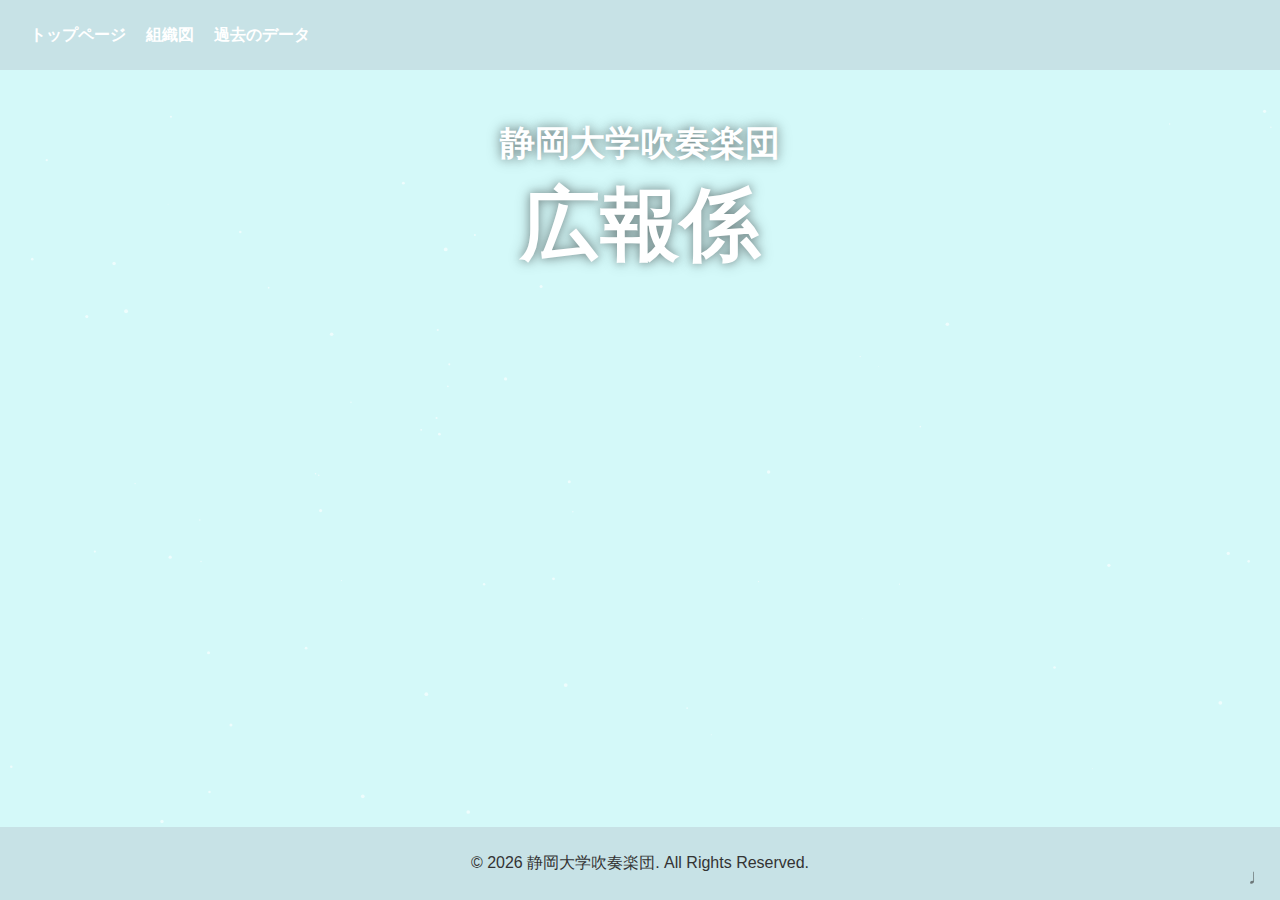
<file: index.html>
<!-- トップページのHTML -->
<!DOCTYPE html>
<html lang="ja">
<head>
  <meta charset="UTF-8">
  <meta name="viewport" content="width=device-width, initial-scale=1.0">
  <meta name="robots" content="noindex, nofollow">
  <title>静岡大学吹奏楽団 広報係 HP トップページ</title>
  <link rel="stylesheet" href="common.css">
  <link rel="stylesheet" href="colors.css">
  <link rel="stylesheet" href="top.css">
  <script src="common.js" defer></script>
  <script src="top.js" defer></script>
</head>

<body>
  <canvas id="particle-bg"></canvas>
  <div class="navbar">
    <div class="menu-toggle" aria-label="メニューを開く/閉じる">
      <div></div><div></div><div></div>
    </div>
    <div class="nav-links">
      <a href="index.html">トップページ</a>
      <a href="org.html">組織図</a>
      <a href="file.html">過去のデータ</a>
    </div>
  </div>

  <main>
    <div class="top-title">
      <p>静岡大学吹奏楽団</p>
    </div>
    <div class="sub-title">
      <h1>広報係</h1>
    </div>
  </main>

  <footer>
    <p>&copy; 2026 静岡大学吹奏楽団. All Rights Reserved.</p>
  </footer>

  <div id="secretNote">♩</div>

</body>
</html>
</file>
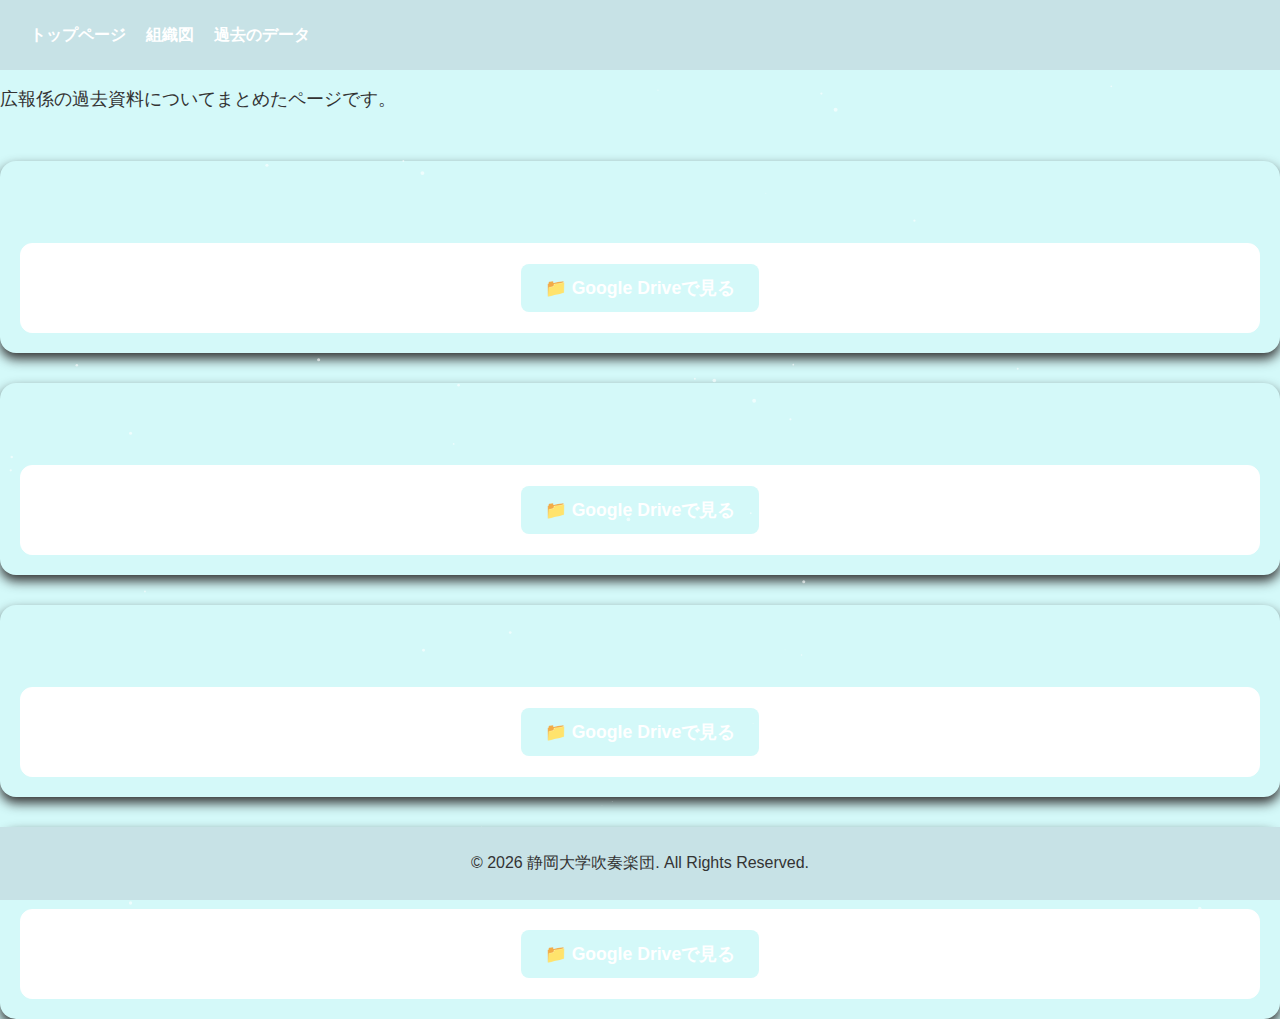
<file: file.html>
<!-- 過去のデータページのHTML -->
<!DOCTYPE html>
<html lang="ja">
<head>
  <meta charset="UTF-8">
  <meta name="viewport" content="width=device-width, initial-scale=1.0">
  <meta name="robots" content="noindex, nofollow">
  <title>静岡大学吹奏楽団 広報係 HP 過去のデータ</title>
  <link rel="stylesheet" href="common.css">
  <link rel="stylesheet" href="colors.css">
  <link rel="stylesheet" href="file.css">
  <script src="common.js" defer></script>
  <script src="file.js" defer></script>
</head>

<body>
  <canvas id="particle-bg"></canvas>
  <div class="navbar">
    <div class="menu-toggle" aria-label="メニューを開く/閉じる">
      <div></div><div></div><div></div>
    </div>
    <div class="nav-links">
      <a href="index.html">トップページ</a>
      <a href="org.html">組織図</a>
      <a href="file.html">過去のデータ</a>
    </div>
  </div>

  <main>
    <div class="page-header-box">
      <h1>《過去のデータ》</h1>
      <p class="file-intro">
        広報係の過去資料についてまとめたページです。
      </p>
    </div>
    <div class="file-container" id="file-container">
      <div class="file-department" data-dept-name="チラシ・ポスター部">
        <h2>チラシ・ポスター部</h2>
      </div>
      <div class="file-department" data-dept-name="許可申請部">
        <h2>許可申請部</h2>
      </div>
      <div class="file-department" data-dept-name="広報部">
        <h2>広報部</h2>
      </div>
      <div class="file-department" data-dept-name="広報部">
        <h2>その他</h2>
      </div>
      <div id="loading-error" style="color: red; display: none;">資料の読み込みに失敗しました。Live Serverで開いているか、`file_data.json`をご確認ください。</div>
    </div>
  </main>
    
  <footer>
    <div class="main-content">
      <p>&copy; 2026 静岡大学吹奏楽団. All Rights Reserved.</p>
    </div>
  </footer>
</body>
</html>
</file>
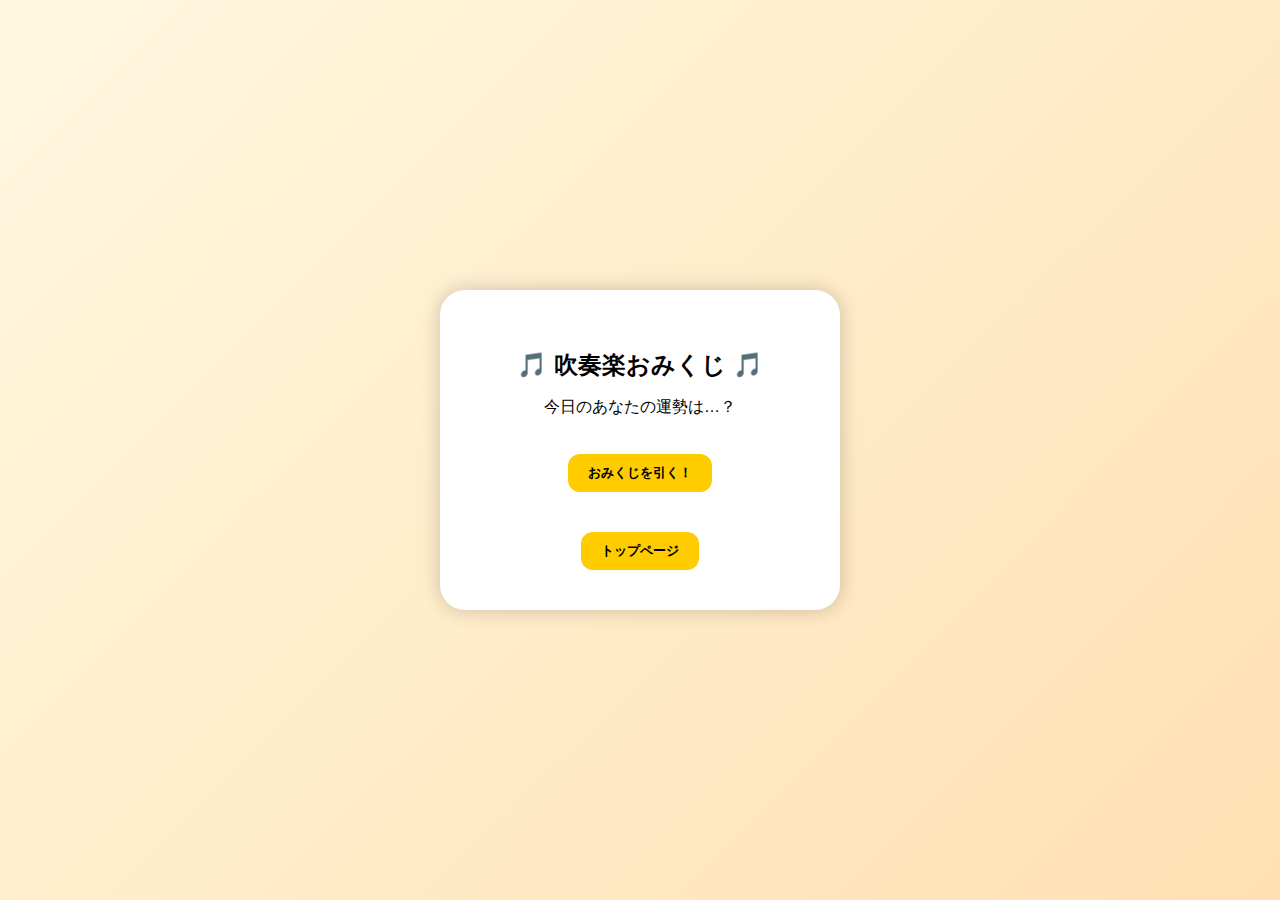
<file: omikuji.html>
<!-- omikuji.html -->
<!DOCTYPE html>
<html lang="ja">
<head>
  <meta charset="UTF-8">
  <meta name="viewport" content="width=device-width, initial-scale=1.0">
  <title>吹奏楽おみくじ</title>
  <link rel="stylesheet" href="omikuji.css">
</head>
<body>
  <div class="container">
    <h2>🎵 吹奏楽おみくじ 🎵</h2>
    <p>今日のあなたの運勢は…？</p>
    <button id="drawOmikuji">おみくじを引く！</button>
    <div id="omikujiResult"></div>
    <button id="backBtn">トップページ</button>
  </div>

  <script src="omikuji.js"></script>
</body>
</html>
</file>
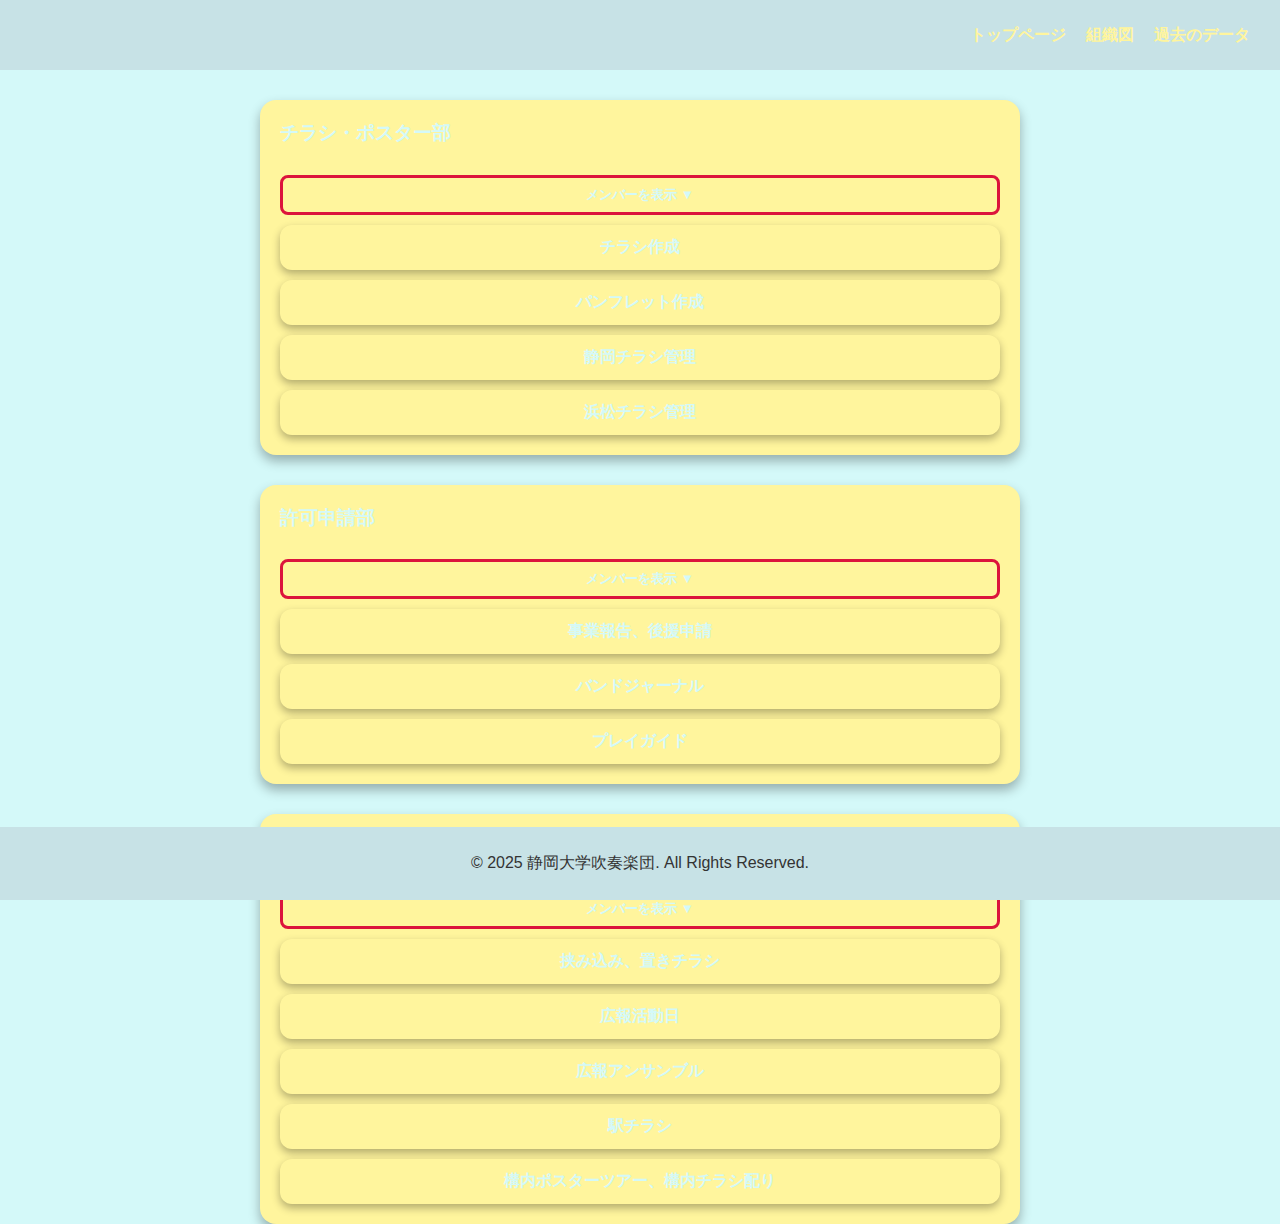
<file: org.html>
<!DOCTYPE html>
<html lang="ja">
<head>
  <meta charset="UTF-8">
  <meta name="viewport" content="width=device-width, initial-scale=1.0">
  <title>静岡大学吹奏楽団 広報係 HP 組織図</title>
  <link rel="stylesheet" href="common.css"> 
  <link rel="stylesheet" href="org.css">
  <script src="common.js" defer></script>
  <script src="org.js" defer></script>
</head>

<body>
  <div class="navbar"> 
    <div class="navbar-left">
      </div>
    <div class="menu-toggle" aria-label="メニューを開く/閉じる">
      <div></div><div></div><div></div>
    </div>
    <div class="nav-links">
      <a href="index.html">トップページ</a>
      <a href="org.html">組織図</a>
      <a href="file.html">過去のデータ</a>
    </div>
  </div>
  
  <div class="org-chart">
    <div class="department" data-dept-name="チラシ・ポスター部">
    <h3>チラシ・ポスター部</h3>
      <button class="member-toggle" aria-expanded="false">メンバーを表示 ▼</button>
      <div class="member-list-container" style="display: none;">
      </div>
      <div class="tasks">
        <div class="task" data-task-name="チラシ作成" data-dept-name="チラシ・ポスター部">
          <span class="title">チラシ作成</span>
        </div>
        <div class="task" data-task-name="パンフレット作成" data-dept-name="チラシ・ポスター部">
          <span class="title">パンフレット作成</span>
        </div>
        <div class="task" data-task-name="静岡チラシ管理" data-dept-name="チラシ・ポスター部">
          <span class="title">静岡チラシ管理</span>
        </div>
        <div class="task" data-task-name="浜松チラシ管理" data-dept-name="チラシ・ポスター部">
          <span class="title">浜松チラシ管理</span>
        </div>
      </div>
    </div>

        <div class="department" data-dept-name="許可申請部">
            <h3>許可申請部</h3>
            <button class="member-toggle" aria-expanded="false">メンバーを表示 ▼</button>
            <div class="member-list-container" style="display: none;"></div>

            <div class="tasks">
                <div class="task" data-task-name="事業報告、後援申請" data-dept-name="許可申請部">
                    <span class="title">事業報告、後援申請</span>
                </div>
                <div class="task" data-task-name="バンドジャーナル" data-dept-name="許可申請部">
                    <span class="title">バンドジャーナル</span>
                </div>
                <div class="task" data-task-name="プレイガイド" data-dept-name="許可申請部">
                    <span class="title">プレイガイド</span>
                </div>
            </div>
        </div>

        <div class="department" data-dept-name="広報部">
            <h3>広報部</h3>
            <button class="member-toggle" aria-expanded="false">メンバーを表示 ▼</button>
            <div class="member-list-container" style="display: none;"></div>

            <div class="tasks">
                <div class="task" data-task-name="挟み込み、置きチラシ" data-dept-name="広報部">
                    <span class="title">挟み込み、置きチラシ</span>
                </div>
                <div class="task" data-task-name="広報活動日" data-dept-name="広報部">
                    <span class="title">広報活動日</span>
                </div>
                <div class="task" data-task-name="広報アンサンブル" data-dept-name="広報部">
                    <span class="title">広報アンサンブル</span>
                </div>
                <div class="task" data-task-name="駅チラシ" data-dept-name="広報部">
                    <span class="title">駅チラシ</span>
                </div>
                <div class="task" data-task-name="構内ポスターツアー、構内チラシ配り" data-dept-name="広報部">
                    <span class="title">構内ポスターツアー、構内チラシ配り</span>
                </div>
            </div>
        </div>
    </div>

    <div class="modal" id="modal">
        <div class="modal-content">
            <span class="close">&times;</span>
            <div id="modal-text"></div>
        </div>
    </div>

    <footer>
        <div class="main-content">
            <p>&copy; 2025 静岡大学吹奏楽団. All Rights Reserved.</p>
        </div>
    </footer>
</body>
</html>
</file>
<file: common.css>
/* ===== [共通スタイル設定] ===== */

/* カラーパレット定義 */
:root {
    --color-primary: #d4f9f9; /* メインカラー */
    --color-primary-dark: #c7e2e6; /* メインカラーの10%暗い色 */
    --color-accent: #dc143c; /* アクセントカラー */
    --color-accent-dark:#4793a6; /* アクセントカラーの10%暗い色 */
    --color-bg-light: #fff59d; /* 背景色（メインと逆が望ましい） */
    --color-text-light: #ffffff; /* メインテキスト白色 */
    --color-text-dark: #333333; /* メインテキスト黒色 */
    --color-shadow: rgba(0, 0, 0, 0.3); /* 影用 */
}

/* カラーパレット定義（お正月） */
:root[data-thema="newyear"] {
    --color-primary: #1b718b;    /* メインカラー */
    --color-primary-dark: #155a6f;
    --color-accent: #ef9119;     /* アクセントカラー */
    --color-accent-dark:#bf7414;
    --color-bg-light: #f2ebea;   /* 背景の淡色 */
    --color-text-light: #ffffff;  /* メインテキスト白色 */
    --color-text-dark: #333333;  /* メインテキスト黒色 */
    --color-shadow: rgba(0, 0, 0, 0.3); /* 影用 */
}

/* カラーパレット定義（バレンタインデー） */
:root[data-thema="valentineday"] {
    --color-primary: #1b718b;    /* メインカラー */
    --color-primary-dark: #155a6f;
    --color-accent: #ef9119;     /* アクセントカラー */
    --color-accent-dark:#bf7414;
    --color-bg-light: #f2ebea;   /* 背景の淡色 */
    --color-text-light: #ffffff;  /* メインテキスト白色 */
    --color-text-dark: #333333;  /* メインテキスト黒色 */
    --color-shadow: rgba(0, 0, 0, 0.3); /* 影用 */
}

/* カラーパレット定義（ホワイトデー） */
:root[data-thema="whiteday"] {
    --color-primary: #1b718b;    /* メインカラー */
    --color-primary-dark: #155a6f;
    --color-accent: #ef9119;     /* アクセントカラー */
    --color-accent-dark:#bf7414;
    --color-bg-light: #f2ebea;   /* 背景の淡色 */
    --color-text-light: #ffffff;  /* メインテキスト白色 */
    --color-text-dark: #333333;  /* メインテキスト黒色 */
    --color-shadow: rgba(0, 0, 0, 0.3); /* 影用 */
}

/* カラーパレット定義（エイプリルフール） */
:roo[data-thema="aprilfool"] {
    --color-primary: #1b718b;    /* メインカラー */
    --color-primary-dark: #155a6f;
    --color-accent: #ef9119;     /* アクセントカラー */
    --color-accent-dark:#bf7414;
    --color-bg-light: #f2ebea;   /* 背景の淡色 */
    --color-text-light: #ffffff;  /* メインテキスト白色 */
    --color-text-dark: #333333;  /* メインテキスト黒色 */
    --color-shadow: rgba(0, 0, 0, 0.3); /* 影用 */
}

/* カラーパレット定義（こどもの日） */
:root[data-thema="childrensday"] {
    --color-primary: #1b718b;    /* メインカラー */
    --color-primary-dark: #155a6f;
    --color-accent: #ef9119;     /* アクセントカラー */
    --color-accent-dark:#bf7414;
    --color-bg-light: #f2ebea;   /* 背景の淡色 */
    --color-text-light: #ffffff;  /* メインテキスト白色 */
    --color-text-dark: #333333;  /* メインテキスト黒色 */
    --color-shadow: rgba(0, 0, 0, 0.3); /* 影用 */
}

/* カラーパレット定義（６月未定） */
:root[data-thma="mitei"] {
    --color-primary: #1b718b;    /* メインカラー */
    --color-primary-dark: #155a6f;
    --color-accent: #ef9119;     /* アクセントカラー */
    --color-accent-dark:#bf7414;
    --color-bg-light: #f2ebea;   /* 背景の淡色 */
    --color-text-light: #ffffff;  /* メインテキスト白色 */
    --color-text-dark: #333333;  /* メインテキスト黒色 */
    --color-shadow: rgba(0, 0, 0, 0.3); /* 影用 */
}

/* カラーパレット定義（七夕） */
:root[data-thema="tanabata"] {
    --color-primary: #1b718b;    /* メインカラー */
    --color-primary-dark: #155a6f;
    --color-accent: #ef9119;     /* アクセントカラー */
    --color-accent-dark:#bf7414;
    --color-bg-light: #f2ebea;   /* 背景の淡色 */
    --color-text-light: #ffffff;  /* メインテキスト白色 */
    --color-text-dark: #333333;  /* メインテキスト黒色 */
    --color-shadow: rgba(0, 0, 0, 0.3); /* 影用 */
}

/* カラーパレット定義（８月未定） */
:root[data-thema="mitei"] {
    --color-primary: #1b718b;    /* メインカラー */
    --color-primary-dark: #155a6f;
    --color-accent: #ef9119;     /* アクセントカラー */
    --color-accent-dark:#bf7414;
    --color-bg-light: #f2ebea;   /* 背景の淡色 */
    --color-text-light: #ffffff;  /* メインテキスト白色 */
    --color-text-dark: #333333;  /* メインテキスト黒色 */
    --color-shadow: rgba(0, 0, 0, 0.3); /* 影用 */
}

/* カラーパレット定義（お月見） */
:root[data-thema="tsukimi"] {
    --color-primary: #1b718b;    /* メインカラー */
    --color-primary-dark: #155a6f;
    --color-accent: #ef9119;     /* アクセントカラー */
    --color-accent-dark:#bf7414;
    --color-bg-light: #f2ebea;   /* 背景の淡色 */
    --color-text-light: #ffffff;  /* メインテキスト白色 */
    --color-text-dark: #333333;  /* メインテキスト黒色 */
    --color-shadow: rgba(0, 0, 0, 0.3); /* 影用 */
}

/* カラーパレット定義（ハロウィン） */
:root[data-thema="halloween"] {
    --color-primary: #1b718b;    /* メインカラー */
    --color-primary-dark: #155a6f;
    --color-accent: #ef9119;     /* アクセントカラー */
    --color-accent-dark:#bf7414;
    --color-bg-light: #f2ebea;   /* 背景の淡色 */
    --color-text-light: #ffffff;  /* メインテキスト白色 */
    --color-text-dark: #333333;  /* メインテキスト黒色 */
    --color-shadow: rgba(0, 0, 0, 0.3); /* 影用 */
}

/* カラーパレット定義（十一月未定） */
:root[data-thema="mitei"] {
    --color-primary: #1b718b;    /* メインカラー */
    --color-primary-dark: #155a6f;
    --color-accent: #ef9119;     /* アクセントカラー */
    --color-accent-dark:#bf7414;
    --color-bg-light: #f2ebea;   /* 背景の淡色 */
    --color-text-light: #ffffff;  /* メインテキスト白色 */
    --color-text-dark: #333333;  /* メインテキスト黒色 */
    --color-shadow: rgba(0, 0, 0, 0.3); /* 影用 */
}

/* カラーパレット定義（クリスマス） */
:root[data-thema="christmas"] {
    --color-primary: #1b718b;    /* メインカラー */
    --color-primary-dark: #155a6f;
    --color-accent: #ef9119;     /* アクセントカラー */
    --color-accent-dark:#bf7414;
    --color-bg-light: #f2ebea;   /* 背景の淡色 */
    --color-text-light: #ffffff;  /* メインテキスト白色 */
    --color-text-dark: #333333;  /* メインテキスト黒色 */
    --color-shadow: rgba(0, 0, 0, 0.3); /* 影用 */
}

/* 全ての要素にbox-sizing: border-boxを適用 */
*, *::before, *::after {
    box-sizing: border-box;
}

/* HTMLとBODYの基本設定 */
html, body {
    height: 100%;
    width: 100%;
    margin: 0; 
    padding: 0;
}

/* ページ全体の設定 */
body {
    margin: 0; 
    font-family: "Noto Sans JP", sans-serif; 
    background-color: var(--color-primary);
    color: var(--color-text-dark);
    overflow-x: hidden;
    position: relative;
}

/* パーティクル背景 */
#particle-bg {
    position: absolute;
    top: 0;
    left: 0;
    width: 100%;
    height: 100%;
    inset: 0;
    pointer-events: none;
}

/* ナビゲーションバー */
.navbar {
    position: fixed;
    top: 0;
    width: 100%;
    height: 70px;
    background-color: var(--color-primary-dark);
    display: flex;
    justify-content: space-between;
    align-items: center;
    padding: 0 30px;
    z-index: 100;
}

/* ナビゲーションロゴなど左側 */
.navbar-left {
    display: flex; 
    align-items: center; 
    gap: 10px; 
}

/* ハンバーガーメニュー */
.menu-toggle {
    display: none;
    flex-direction: column; 
    justify-content: center; 
    align-items: flex-end; 
    gap: 5px; 
    cursor: pointer; 
    position: relative;
    z-index: 99999;
}

.menu-toggle div {
    display: block;
    width: 28px;
    height: 5px;
    background-color: var(--color-bg-light);
    margin: 0;
    transition: all 0.3s ease;
}

/* メニュー本体 */
.nav-links {
    display: flex;
    gap: 20px; 
    transition: all 0.3s ease; 
}

.nav-links a {
    color: var(--color-bg-light);
    text-decoration: none;
    font-weight: 600;
    transition: 0.3s;
}

.nav-links a:hover {
    text-shadow: 0 0 10px var(--color-bg-light); 
}

/* スマホ用　*/
@media (max-width: 768px) {
    .menu-toggle {
        display: flex;
    }
    .nav-links {
        display: none;
        position: absolute;
        top: 70px;
        right: 5px;
        flex-direction: column;
        background-color: var(--color-primary); 
        width: 180px;
        padding: 10px;
        border-radius: 10px 10px 10px 10px;
        box-shadow: 0 5px 15px var(--color-text-dark);
    }
    .nav-links.open {
        display: flex;
        animation: fadeIn 0.3s ease;
    }
    @keyframes fadeIn {
        from { opacity: 0; }
        to { opacity: 1; }
    }
}

/* フッター */
footer {
    text-align: center;
    padding: 10px;
    color: var(--color-text-dark);
    position: fixed;
    bottom: 0;
    width: 100%;
    background-color: var(--color-primary-dark);
    z-index: 99;
}
</file>
<file: colors.css>
/* ===== カラーパレット定義 ===== */

/* メインカラー定義 */
:root {
    --color-primary: #d4f9f9; /* メインカラー */
    --color-primary-dark: #c7e2e6; /* メインカラーの10%暗い色 */
    --color-accent: #1e73be; /* アクセントカラー */
    --color-accent-dark:#1b68ab; /* アクセントカラーの10%暗い色 */
    --color-bg-light: #ffffff; /* 背景色 */
    --color-text-dark: #333333; /* メインテキスト黒色 */
    --color-shadow: rgba(0, 0, 0, 0.3); /* 影用 */
}

/* カラーパレット定義（お正月） */
:root[data-thema="newyear"] {
    --color-primary: #c20000;
    --color-primary-dark: #b00000;
    --color-accent: #d0a900;
    --color-accent-dark:#bb9800;
    --color-bg-light: #ffffff;
    --color-text-dark: #333333;
    --color-shadow: rgba(0, 0, 0, 0.3);
}

/* カラーパレット定義（バレンタインデー） */
:root[data-thema="valentineday"] {
    --color-primary: #ed8fa0;
    --color-primary-dark: #d58190;
    --color-accent: #6d2619;
    --color-accent-dark:#622217;
    --color-bg-light: #ffffff;
    --color-text-dark: #333333;
    --color-shadow: rgba(0, 0, 0, 0.3);
}

/* カラーパレット定義（ひな祭り） */
:root[data-thema="hinamaturi"] {
    --color-primary: #ff93aa;
    --color-primary-dark: #c0d033;
    --color-accent: #ffdd66;
    --color-accent-dark:#ff6076;
    --color-bg-light: #ffffff;
    --color-text-dark: #333333;
    --color-shadow: rgba(0, 0, 0, 0.3);
}

/* カラーパレット定義（エイプリルフール） */
:roo[data-thema="aprilfool"] {
    --color-primary: #ffff99;
    --color-primary-dark: #7fffd4;
    --color-accent: #ff1493;
    --color-accent-dark:#32cd32;
    --color-bg-light: #ffffff;
    --color-text-dark: #333333;
    --color-shadow: rgba(0, 0, 0, 0.3);
}

/* カラーパレット定義（５月） */
:root[data-thema="goldenweek"] {
    --color-primary: #d4f9f9;
    --color-primary-dark: #c7e2e6;
    --color-accent: #1e73be;
    --color-accent-dark:#1b68ab;
    --color-bg-light: #ffffff;
    --color-text-dark: #333333;
    --color-shadow: rgba(0, 0, 0, 0.3);
}

/* カラーパレット定義（６月） */
:root[data-thma="mitei"] {
    --color-primary: #d4f9f9;
    --color-primary-dark: #c7e2e6;
    --color-accent: #1e73be;
    --color-accent-dark:#1b68ab;
    --color-bg-light: #ffffff;
    --color-text-dark: #333333;
    --color-shadow: rgba(0, 0, 0, 0.3);
}

/* カラーパレット定義（七夕） */
:root[data-thema="tanabata"] {
    --color-primary: #0066cc;
    --color-primary-dark: #005cb8;
    --color-accent: #8fbc8f;
    --color-accent-dark:#81a981;
    --color-bg-light: #ffffff;
    --color-text-dark: #333333;
    --color-shadow: rgba(0, 0, 0, 0.3);
}

/* カラーパレット定義（８月） */
:root[data-thema="mitei"] {
    --color-primary: #d4f9f9;
    --color-primary-dark: #c7e2e6;
    --color-accent: #1e73be;
    --color-accent-dark:#1b68ab;
    --color-bg-light: #ffffff;
    --color-text-dark: #333333;
    --color-shadow: rgba(0, 0, 0, 0.3);
}

/* カラーパレット定義（９月） */
:root[data-thema="tsukimi"] {
    --color-primary: #d4f9f9;
    --color-primary-dark: #c7e2e6;
    --color-accent: #1e73be;
    --color-accent-dark:#1b68ab;
    --color-bg-light: #ffffff;
    --color-text-dark: #333333;
    --color-shadow: rgba(0, 0, 0, 0.3);
}

/* カラーパレット定義（ハロウィン） */
:root[data-thema="halloween"] {
    --color-primary: #ff6600;
    --color-primary-dark: #663a66;
    --color-accent: #ffbb00;
    --color-accent-dark:#006600;
    --color-bg-light: #ffffff;
    --color-text-dark: #333333;
    --color-shadow: rgba(0, 0, 0, 0.3);
}

/* カラーパレット定義（十一月未定） */
:root[data-thema="mitei"] {
    --color-primary: #d4f9f9;
    --color-primary-dark: #c7e2e6;
    --color-accent: #1e73be;
    --color-accent-dark:#1b68ab;
    --color-bg-light: #ffffff;
    --color-text-dark: #333333;
    --color-shadow: rgba(0, 0, 0, 0.3);
}

/* カラーパレット定義（クリスマス） */
:root[data-thema="christmas"] {
    --color-primary: #cc0000;
    --color-primary-dark: #006622;
    --color-accent: #c99c33;
    --color-accent-dark:#662200;
    --color-bg-light: #ffffff;
    --color-text-dark: #333333;
    --color-shadow: rgba(0, 0, 0, 0.3);
}
</file>
<file: top.css>
/* ===== メインコンテンツ ===== */
main {
    display: flex;
    flex-direction: column;
    justify-content: flex-start; 
    align-items: center;
    min-height: 100vh;
    margin: 0;
    padding: 20px 0;
    box-sizing: border-box;
}

/* ===== 静岡大学吹奏楽団 ===== */
.top-title p {
    font-size: 2.2rem;
    font-weight: 700;
    color: var(--color-text-light);
    text-align: center;
    text-shadow: 0 0 10px var(--color-shadow),
                 0 0 15px var(--color-shadow);
    margin-top: 100px;
    margin-bottom: 5px;
}

/* ===== 広報係 ===== */
.sub-title h1 {
    font-size: 5rem;
    font-weight: 900;
    color: var(--color-text-light);
    text-align: center;
    text-shadow: 0 0 8px var(--color-shadow),
                 0 0 15px var(--color-shadow);
    margin-top: 0;
    margin-bottom: 40px;
}

/* ===== 秘密の音符ボタン ===== */
#secretNote {
    position: fixed;
    bottom: 10px;
    right: 10px;
    font-size: 22px;
    cursor: pointer;
    opacity: 0.6;
    user-select: none;
    z-index: 150;
}

#secretNote:hover {
    opacity: 1;
}
</file>
<file: file.css>
/* ===== [過去のデータページスタイル設定] ===== */

/* ページ説明文 */
.file-intro {
    font-size: 1.1em;
    padding-bottom: 20px;
    border-bottom: 1px solid var(--color-text-main);
    margin-bottom: 30px;
    color: var(--color-text-main);
}

/* 各部署ボックスの全体デザイン */
.file-department {
    background: var(--color-text-main);
    padding: 20px;
    border-radius: 16px;
    box-shadow: 0 6px 12px var(--color-text-dark);
    margin-bottom: 30px;
    transition: transform 0.2s, box-shadow 0.2s;
}

/* 部署ボックスにマウスが乗ったときの効果 */
.file-department:hover {
    transform: translateY(-2px);
    box-shadow: 0 8px 16px var(--color-shadow); 
}

/* ===== 部署名見出し ===== */
.file-department h2 {
    color: var(--color-primary); 
    margin: 0 0 15px 0; 
    font-size: 1.6em; 
    padding-bottom: 10px; 
    border-bottom: 2px solid var(--color-primary);
}

/* Driveリンクボックス */
.drive-link-box {
    margin-top: 15px;
    padding: 20px; 
    text-align: center; 
    background: var(--color-bg-light); 
    border-radius: 12px; 
    border: 1px solid var(--color-bg-light); 
    transition: background-color 0.3s, transform 0.2s;
}
/* Driveリンクボックスにマウスが乗ったときの効果 */
.drive-link-box:hover {
    background-color: var(--color-bg-light); 
    transform: scale(1.02); 
}

/* リンクボタンのデザイン */
.drive-link {
    display: inline-block; 
    background-color: var(--color-primary); 
    color: var(--color-bg-light); 
    padding: 12px 24px;
    border-radius: 8px;
    text-decoration: none;
    font-weight: bold;
    font-size: 1.1em;
    transition: background-color 0.25s, transform 0.1s;
}
/* リンクボタンにマウスが乗ったときの効果 */
.drive-link:hover {
    background-color: #005fa3; 
    transform: scale(1.05); 
}

/* エラーメッセージ */
#loading-error {
    color: red; 
    text-align: center;
    font-weight: bold;
    margin-top: 20px;
}
</file>
<file: omikuji.css>
/* omikuji.css */
body {
  background: linear-gradient(135deg, #fff8e1, #ffe0b2);
  font-family: "Zen Maru Gothic", "Yu Gothic", sans-serif;
  display: flex;
  justify-content: center;
  align-items: center;
  height: 100vh;
  margin: 0;
}

.container {
  background: white;
  border-radius: 25px;
  padding: 40px;
  box-shadow: 0 0 20px rgba(0,0,0,0.2);
  text-align: center;
  width: 320px;
  animation: pop 0.4s ease;
}

@keyframes pop {
  from { transform: scale(0.8); opacity: 0; }
  to { transform: scale(1); opacity: 1; }
}

h2 {
  margin-bottom: 10px;
}

button {
  margin-top: 20px;
  padding: 10px 20px;
  border: none;
  border-radius: 12px;
  background: #ffcc00;
  font-weight: bold;
  cursor: pointer;
}

button:hover {
  background: #ffe066;
}

#omikujiResult {
  margin-top: 20px;
  font-size: 18px;
  line-height: 1.6;
}
</file>
<file: org.css>
/* ==== [組織図ページスタイル設定] ===== */

/* 組織図 */
main {
    position: relative;
    left: 0;
    top: 0;
    transform: none;
    margin-top: 100px;   
    min-height: auto; 
    max-width: 100%;
    text-align: center; 
    z-index: 10;
    display: flex;
    flex-direction: column; 
    justify-content: center; 
    align-items: center; 
}
.org-chart {
    max-width: 800px; 
    margin: 100px auto; 
    padding: 0 20px; 
    display: flex; 
    flex-direction: column; 
    gap: 30px; 
}

/* 大枠：部署全体 */
.department {
    background: var(--color-bg-light);
    padding: 20px;
    border-radius: 16px;
    box-shadow: 0 6px 12px var(--color-shadow); 
}
.department h3 { 
    color: var(--color-primary); 
    margin-top: 0; 
}
.tasks {
    display: flex;
    flex-direction: column;
    gap: 10px;
}

/* 小枠：個別の仕事内容 */
.task {
    background: var(--color-bg-light); 
    padding: 12px 16px; 
    border-radius: 12px; 
    box-shadow: 0 4px 8px var(--color-shadow); 
    cursor: pointer; 
    transition: transform 0.2s; 
    text-align: center; 
}
.task:hover { 
    transform: translateY(-3px); 
}
.task .title {
    font-weight: bold; 
    color: var(--color-primary); 
}

/* カード：モーダル */
.modal {
    display: none; 
    position: fixed; 
    left: 0; top: 0; 
    width: 100%; height: 100%; 
    background: var(--color-shadow); 
    z-index: 10; 
}
.modal-content {
    background: var(--color-bg-light); 
    margin: 10% auto;
    padding: 20px;
    border-radius: 16px;
    max-width: 500px;
    max-height: 60vh;
    overflow-y: auto;
}
.close {
    float: right;
    font-size: 24px;
    cursor: pointer;
}

/* メンバー表示トグルボタン */
.member-toggle {
    background-color: var(--color-bg-light); 
    color: var(--color-primary); 
    border: 3px solid var(--color-accent); 
    padding: 8px 15px; 
    margin: 10px 0; 
    border-radius: 8px; 
    cursor: pointer; 
    font-weight: bold; 
    transition: background-color 0.2s; 
    width: 100%; 
}
.member-toggle:hover {
    background-color: var(--color-bg-light); 
}
.member-toggle[aria-expanded="true"] { 
    background-color: var(--color-primary); 
    color: var(--color-bg-light); 
}

/* メンバーリストのコンテナ */
.member-list-container {
    padding: 10px; 
    border-top: 1px solid var(--color-accent); 
    margin-top: 10px; 
}
/* トップの名前 */
.manager {
    font-weight: bold; 
    color: var(--color-accent); 
    margin-bottom: 5px; 
    display: block; 
    border-bottom: 2px dotted var(--color-accent); 
    padding-bottom: 5px; 
}
/* メンバー一覧のリスト */
.member-list {
    list-style-type: none; 
    padding: 0; 
    display: flex; 
    flex-wrap: wrap; 
    gap: 8px; 
    margin-top: 10px; 
}
.member-list li {
    background: var(--color-primary);
    padding: 4px 8px;
    border-radius: 4px;
    font-size: 0.9em;
}

/* PDFリンクボタンのスタイル */
.pdf-button {
    display: inline-block;
    padding: 10px 20px;
    margin-top: 15px;
    background-color: var(--color-accent);
    color: var(--color-bg-light);
    text-decoration: none; 
    font-weight: bold; 
    border-radius: 8px; 
    transition: background-color 0.2s; 
    box-shadow: 0 4px 8px var(--color-shadow); 
}

.pdf-button:hover {
    background-color: #a76511; 
}

/* 組織図（トグルリスト）設定セクション */
.organization-chart ul {
    list-style-type: none; 	 	 /* リストの記号（点など）を非表示 */
    padding-left: 0;
    margin: 0;
}

/* 階層ごとのスタイル調整 */
.organization-chart li {
    position: relative;
    margin-left: 20px; 	 	 /* 階層のインデント */
    padding: 5px 0 5px 20px; 	 /* トグルアイコンのための左側の内側余白 */
}

/* トグルリストのスタイル */
.organization-chart .toggle {
    font-weight: bold;
    cursor: pointer; 	 	 /* クリック可能のカーソル */
}

.organization-chart .toggle::before {
    content: '+'; 	 	 /* 展開前のアイコンとして'+'を表示 */
    position: absolute;
    left: 0; 	 	 	 /* 左端に配置 */
    top: 5px;
    font-size: 1.2em;
}

.organization-chart .toggle.expanded::before {
    content: '-'; 	 	 /* 展開後のアイコンとして'-'を表示 */
}

/* ===== 非表示にするリスト ===== */
.organization-chart .sub-list {
    display: none; 	 	 /* 初期状態では子リストを非表示 */
}
</file>
